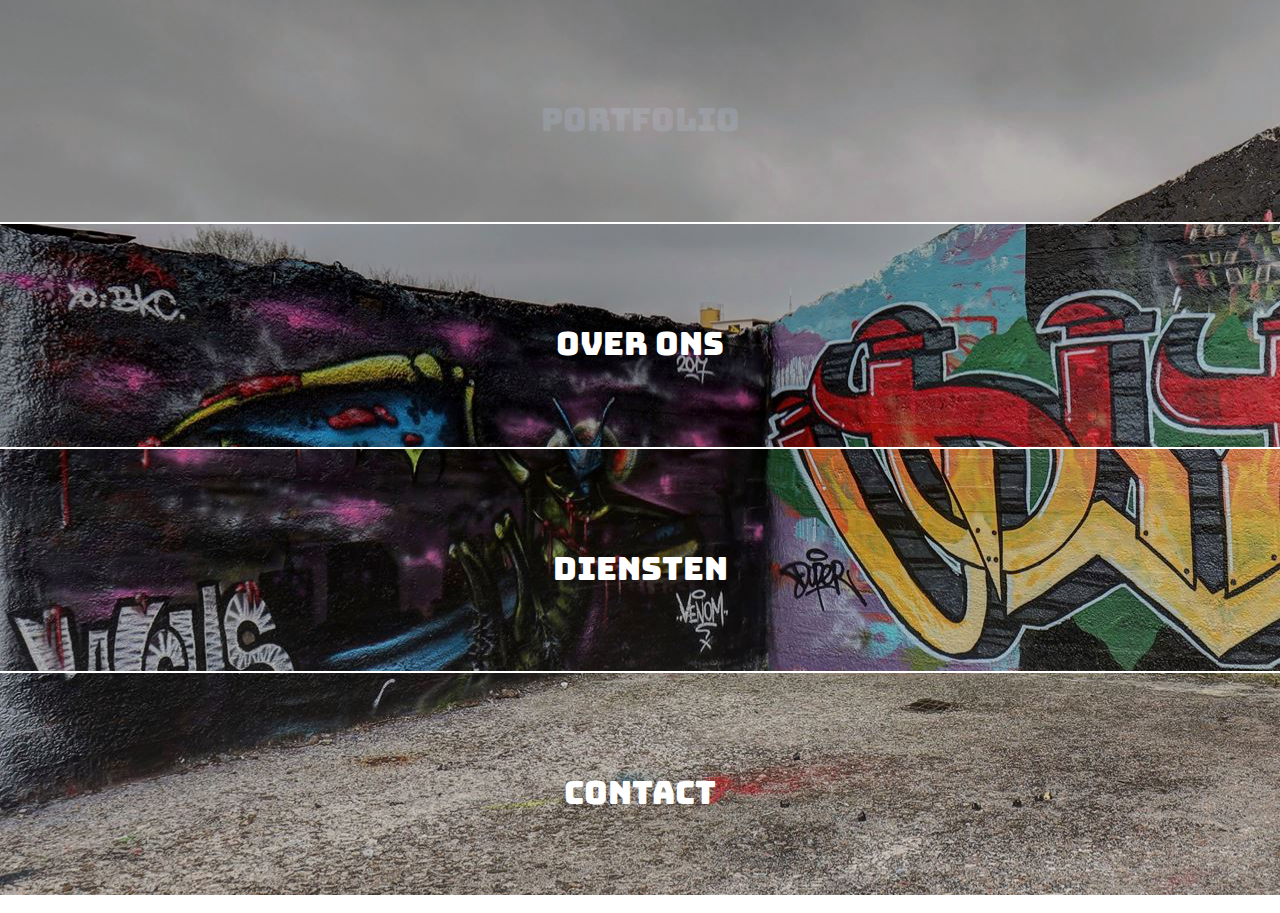
<file: index.html>
<!DOCTYPE html>
<html lang="en">
<head>
    <meta charset="UTF-8">
    <title>Home</title>
    <link rel="stylesheet" href="css/normalize.css">
    <link rel="stylesheet" href="css/realIndex.css">
    <link href="https://fonts.googleapis.com/css?family=Bungee" rel="stylesheet">
    <meta name="viewport" content="width=device-width, initial-scale=1.0">

</head>
<body>


    <div class="grid4">
        <div class="grid-column" id="one"><a href="portfolio.html" id="portfolio">Portfolio</a></div>
        <div class="grid-column" id="two"><a href="overOns.html" id="overOns">Over ons</a></div>
        <div class="grid-column" id="three"><a href="diensten.html" id="diensten">Diensten</a></div>
        <div class="grid-column" id="four"><a href="contact.html" id="contact">Contact</a></div>
    </div>
</body>
</html>
</file>
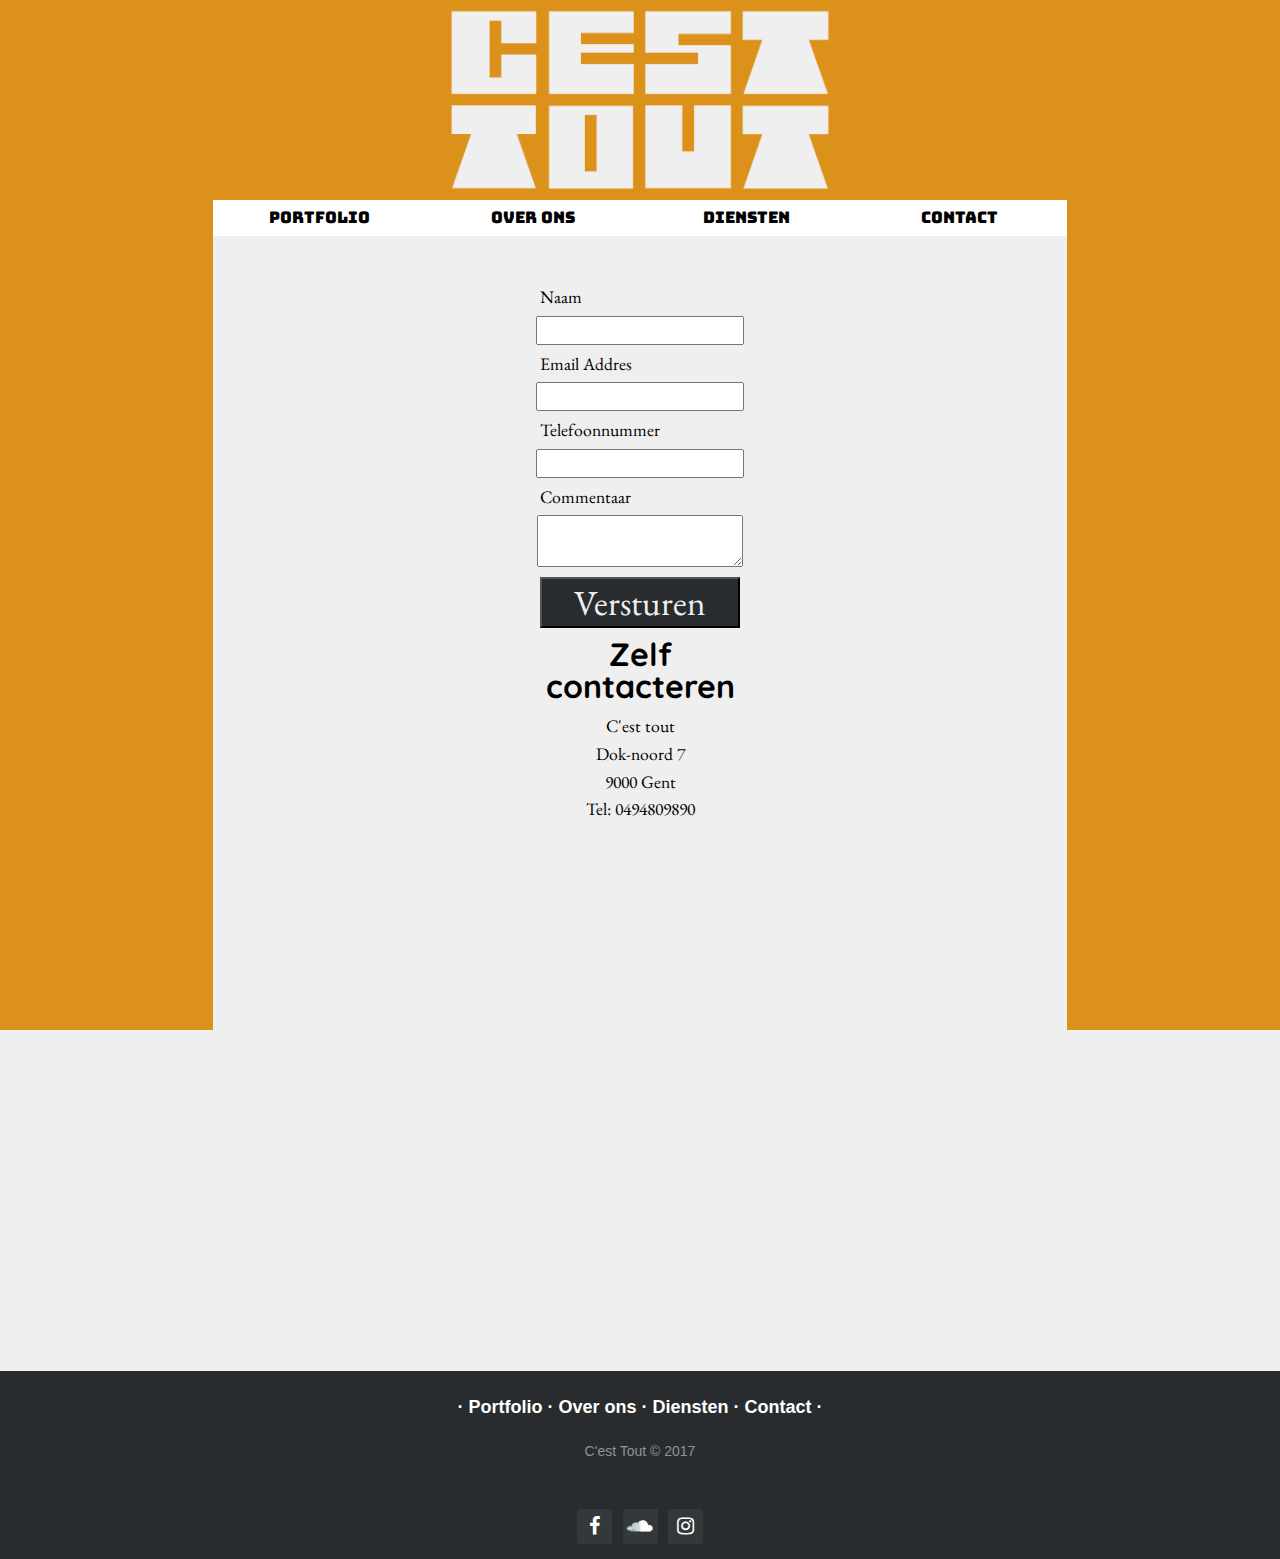
<file: contact.html>
<!DOCTYPE html>
<html lang="en">

<head>
    <meta charset="UTF-8">
    <title>Contact</title>
    <link rel="stylesheet" href="css/screenIndex.css">
    <link rel="stylesheet" href="css/normalize.css">
    <meta name="viewport" content="width=device-width, initial-scale=1.0">
    <link href="https://fonts.googleapis.com/css?family=Bungee|Rubik+Mono+One" rel="stylesheet">
    <link href="https://fonts.googleapis.com/css?family=EB+Garamond" rel="stylesheet">
    <link href="https://fonts.googleapis.com/css?family=Quicksand" rel="stylesheet">
    <link rel="stylesheet" href="https://cdnjs.cloudflare.com/ajax/libs/font-awesome/4.7.0/css/font-awesome.min.css">

</head>

<body>
    <nav>
        <div class="logo"><img src="img/logo/logoSe2.png" alt=""></div>
        <div class="hamburger" id="menu"><img src="img/hamburger/hamburger.png" alt="" id="hamburgerIcon"></div>
        <div class="grid_row">

            <div class="grid_column-7">
                <div id="strokeLeft"></div>

                <div class="clearfix"></div>
            </div>



            <div class="grid_column-7">
                <a href="portfolio.html" class="linkPortfolio">Portfolio</a>
            </div>

            <div class="grid_column-7">
                <a href="overOns.html" class="linkOverOns">Over ons</a>
            </div>

            <div class="grid_column-7">
                <a href="diensten.html" class="linkDiensten">Diensten</a>
            </div>

            <div class="grid_column-7">
                <a href="contact.html" class="linkContact">Contact</a>
            </div>

            <div class="grid_column-7">
                <div id="strokeRight"></div>
                <div class="clearfix"></div>
            </div>

        </div>
    </nav>

    <main>
        <form name="htmlform" method="post" action="html_form_send.php">
            <div class="name">
                <label for="name">Naam</label>
                <input type="text" name="name">
            </div>
            <div class="email">
                <label for="email">Email Addres</label>
                <input type="text" name="email">
            </div>
            <div class="tel">
                <label for="telephone">Telefoonnummer</label>
                <input type="text" name="telephone">
            </div>
            <div class="comment">
                <label for="comments">Commentaar</label>
                <textarea name="comments"></textarea>
            </div>
            <div class="submit">
                <input type="submit" value="Versturen">
            </div>
        </form>
    <div class="zelf"> 
    <h2>Zelf contacteren</h2>
        <p>C'est tout</p>
        <p> Dok-noord 7</p> 
        <p> 9000 Gent </p>
         <p>Tel: 0494809890
        </p>
       </div>   
        <iframe class="map" src="https://www.google.com/maps/embed?pb=!1m18!1m12!1m3!1d1253.6085635963352!2d3.732381128185867!3d51.067541806542714!2m3!1f0!2f0!3f0!3m2!1i1024!2i768!4f13.1!3m3!1m2!1s0x0%3A0x32d2d7db07db10bf!2sDok+Noord+-+Gebouw+7!5e0!3m2!1snl!2sbe!4v1495960991047" width="800" height="400" frameborder="0" style="border:0" allowfullscreen></iframe>
    </main>
    <footer class="footer-distributed">

			<div class="footer-left">

				<p class="footer-links">
					·
					<a href="portfolio.html">Portfolio</a>
					·
					<a href="overOns.html">Over ons</a>
					·
					<a href="diensten.html">Diensten</a>
					·
					<a href="contact.html">Contact</a>
					·
				</p>

				<p class="footer-company-name">C'est Tout &copy; 2017</p>
    </div>


               
                <div class="footer-icons">

				<a href="https://www.facebook.com/bluvnkladn/"><i class="fa fa-facebook"></i></a>
				<a href="https://soundcloud.com/duperse2"><i class="fa fa-soundcloud"></i></a>
				<a href="https://www.instagram.com/thibautdh/"><i class="fa fa-instagram"></i></a>
				


				</div>

			


		</footer>
    <script src="js/script.js" type="text/javascript"></script>
</body>

</html>
</file>
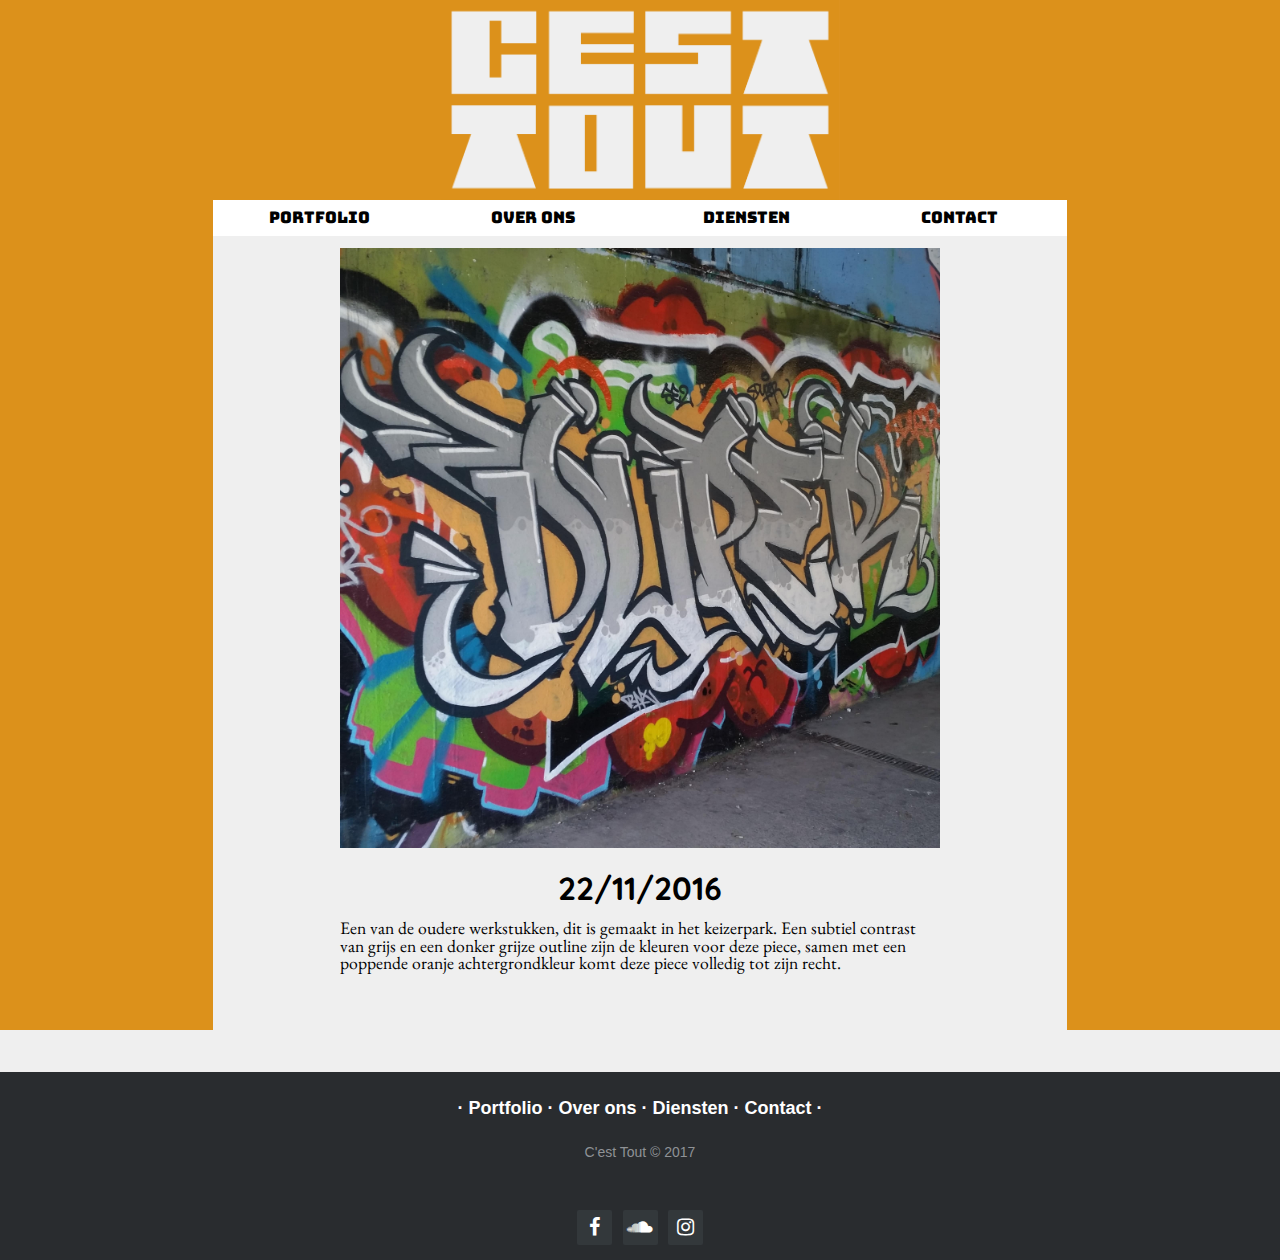
<file: detail1.html>
<!DOCTYPE html>
<html lang="en">
<head>
    <meta charset="UTF-8">
    <title>Detail</title>
    <link rel="stylesheet" href="css/screenIndex.css">
    <link rel="stylesheet" href="css/normalize.css">
    <meta name="viewport" content="width=device-width, initial-scale=1.0">
    <link href="https://fonts.googleapis.com/css?family=Bungee|Rubik+Mono+One" rel="stylesheet">
    <link href="https://fonts.googleapis.com/css?family=EB+Garamond" rel="stylesheet">
    <link href="https://fonts.googleapis.com/css?family=Quicksand" rel="stylesheet">
    <link rel="stylesheet" href="https://cdnjs.cloudflare.com/ajax/libs/font-awesome/4.7.0/css/font-awesome.min.css">
    
</head>
    
<body>
    <nav>
       <div class="logo"><img src="img/logo/logoSe2.png" alt=""></div>
       <div class="hamburger" id="menu"><img src="img/hamburger/hamburger.png" alt="" id="hamburgerIcon"></div>
       <div class="grid_row" >
       
        <div class="grid_column-7">
            <div id="strokeLeft"></div>

            <div class="clearfix"></div>
        </div>
    

    
        <div class="grid_column-7">
            <a href="portfolio.html" class="linkPortfolio">Portfolio</a>
        </div>
        
        <div class="grid_column-7">
            <a href="overOns.html" class="linkOverOns">Over ons</a>
        </div>
        
        <div class="grid_column-7">
            <a href="diensten.html" class="linkDiensten">Diensten</a>
        </div>
        
        <div class="grid_column-7">
            <a href="contact.html" class="linkContact">Contact</a>
        </div>
        
        <div class="grid_column-7">
            <div id="strokeRight"></div>
            <div class="clearfix"></div>
        </div>
    
    </div>
    </nav>
    
    <main>
        <div class="teks">
        <img class="fowto" src="img/Portfolio/d1.jpg"><img>
        <h1> 22/11/2016
        </h1>
        <p>Een van de oudere werkstukken, dit is gemaakt in het keizerpark. Een subtiel contrast van grijs en een donker grijze outline zijn de kleuren voor deze piece, samen met een poppende oranje achtergrondkleur komt deze piece volledig tot zijn recht.</p>
       </div>
       

    </main>
  <footer class="footer-distributed">

			<div class="footer-left">

				<p class="footer-links">
					·
					<a href="portfolio.html">Portfolio</a>
					·
					<a href="overOns.html">Over ons</a>
					·
					<a href="diensten.html">Diensten</a>
					·
					<a href="contact.html">Contact</a>
					·
				</p>

				<p class="footer-company-name">C'est Tout &copy; 2017</p>
    </div>


               
                <div class="footer-icons">

				<a href="https://www.facebook.com/bluvnkladn/"><i class="fa fa-facebook"></i></a>
				<a href="https://soundcloud.com/duperse2"><i class="fa fa-soundcloud"></i></a>
				<a href="https://www.instagram.com/thibautdh/"><i class="fa fa-instagram"></i></a>
				


				</div>

			


		</footer>
    
<script src="js/script.js"></script>
</body>
</html>
</file>
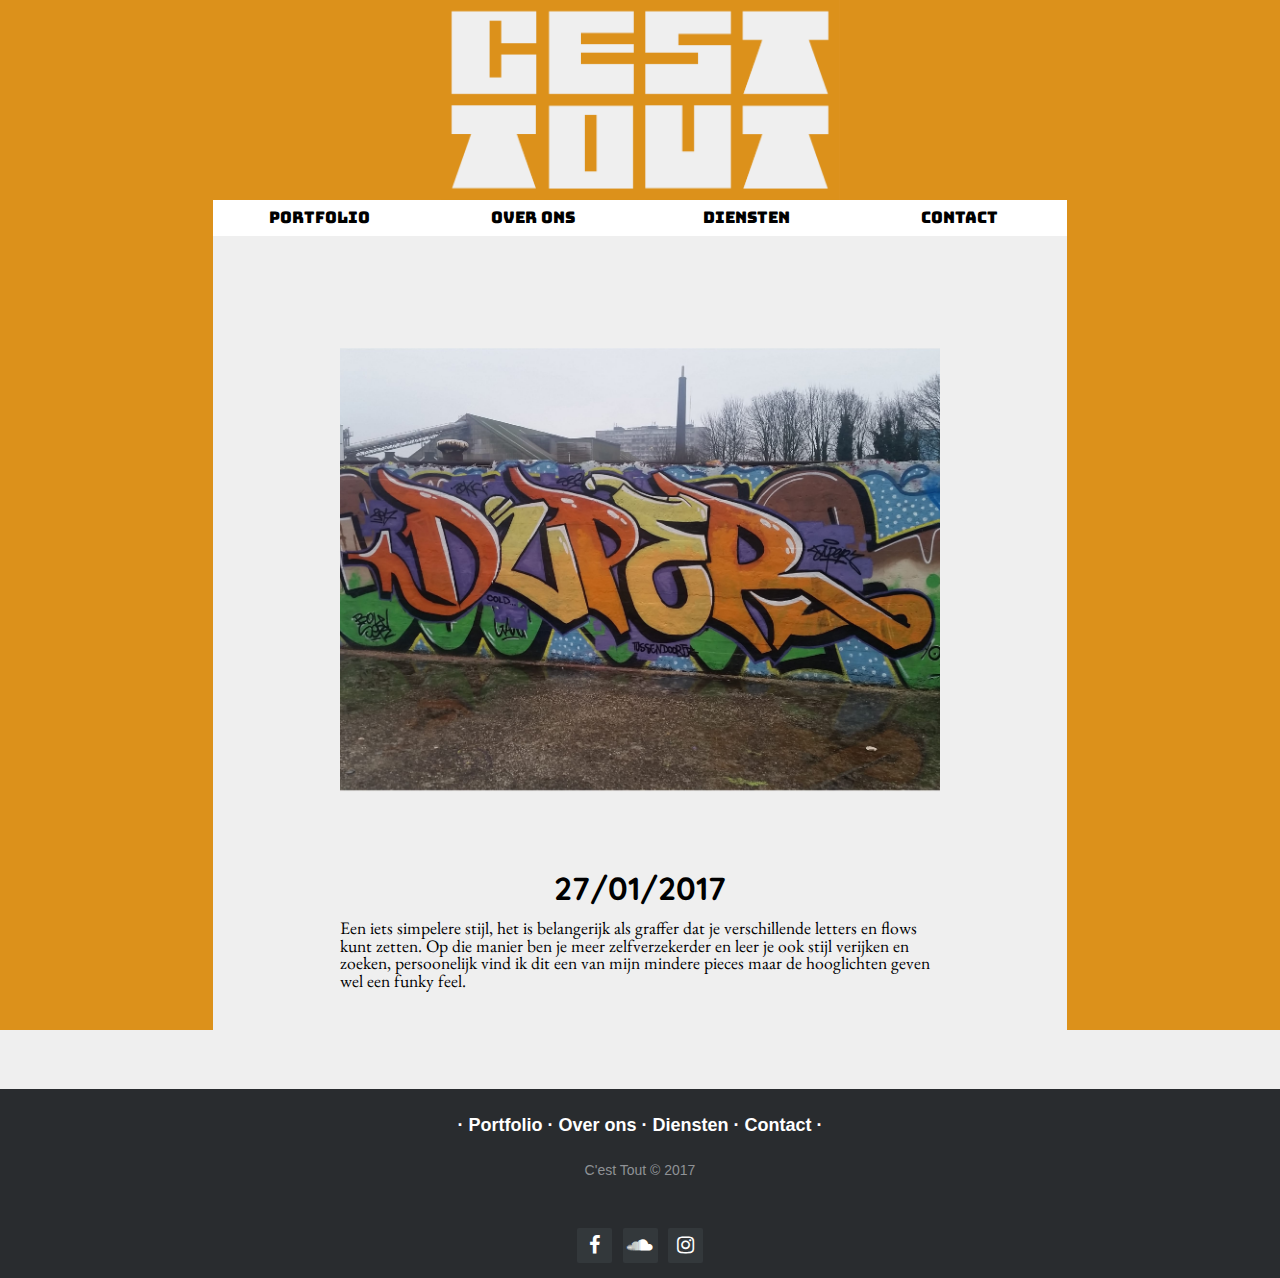
<file: detail2.html>
<!DOCTYPE html>
<html lang="en">
<head>
    <meta charset="UTF-8">
    <title>Detail</title>
    <link rel="stylesheet" href="css/screenIndex.css">
    <link rel="stylesheet" href="css/normalize.css">
    <meta name="viewport" content="width=device-width, initial-scale=1.0">
    <link href="https://fonts.googleapis.com/css?family=Bungee|Rubik+Mono+One" rel="stylesheet">
    <link href="https://fonts.googleapis.com/css?family=EB+Garamond" rel="stylesheet">
    <link href="https://fonts.googleapis.com/css?family=Quicksand" rel="stylesheet">
    <link rel="stylesheet" href="https://cdnjs.cloudflare.com/ajax/libs/font-awesome/4.7.0/css/font-awesome.min.css">
    
</head>
    
<body>
    <nav>
       <div class="logo"><img src="img/logo/logoSe2.png" alt=""></div>
       <div class="hamburger" id="menu"><img src="img/hamburger/hamburger.png" alt="" id="hamburgerIcon"></div>
       <div class="grid_row" >
       
        <div class="grid_column-7">
            <div id="strokeLeft"></div>

            <div class="clearfix"></div>
        </div>
    

    
        <div class="grid_column-7">
            <a href="portfolio.html" class="linkPortfolio">Portfolio</a>
        </div>
        
        <div class="grid_column-7">
            <a href="overOns.html" class="linkOverOns">Over ons</a>
        </div>
        
        <div class="grid_column-7">
            <a href="diensten.html" class="linkDiensten">Diensten</a>
        </div>
        
        <div class="grid_column-7">
            <a href="contact.html" class="linkContact">Contact</a>
        </div>
        
        <div class="grid_column-7">
            <div id="strokeRight"></div>
            <div class="clearfix"></div>
        </div>
    
    </div>
    </nav>
    
    <main>
       <div class="teks">
        <img class="fowto" src="img/Portfolio/d2.jpg"><img>
        <h1> 27/01/2017
        </h1>
           <p>Een iets simpelere stijl, het is belangerijk als graffer dat je verschillende letters en flows kunt zetten. Op die manier ben je meer zelfverzekerder en leer je ook stijl verijken en zoeken, persoonelijk vind ik dit een van mijn mindere pieces maar de hooglichten geven wel een funky feel.</p>

       </div>
       

    </main>
  <footer class="footer-distributed">

			<div class="footer-left">

				<p class="footer-links">
					·
					<a href="portfolio.html">Portfolio</a>
					·
					<a href="overOns.html">Over ons</a>
					·
					<a href="diensten.html">Diensten</a>
					·
					<a href="contact.html">Contact</a>
					·
				</p>

				<p class="footer-company-name">C'est Tout &copy; 2017</p>
    </div>


               
                <div class="footer-icons">

				<a href="https://www.facebook.com/bluvnkladn/"><i class="fa fa-facebook"></i></a>
				<a href="https://soundcloud.com/duperse2"><i class="fa fa-soundcloud"></i></a>
				<a href="https://www.instagram.com/thibautdh/"><i class="fa fa-instagram"></i></a>
				


				</div>

			


		</footer>
    
<script src="js/script.js"></script>
</body>
</html>
</file>
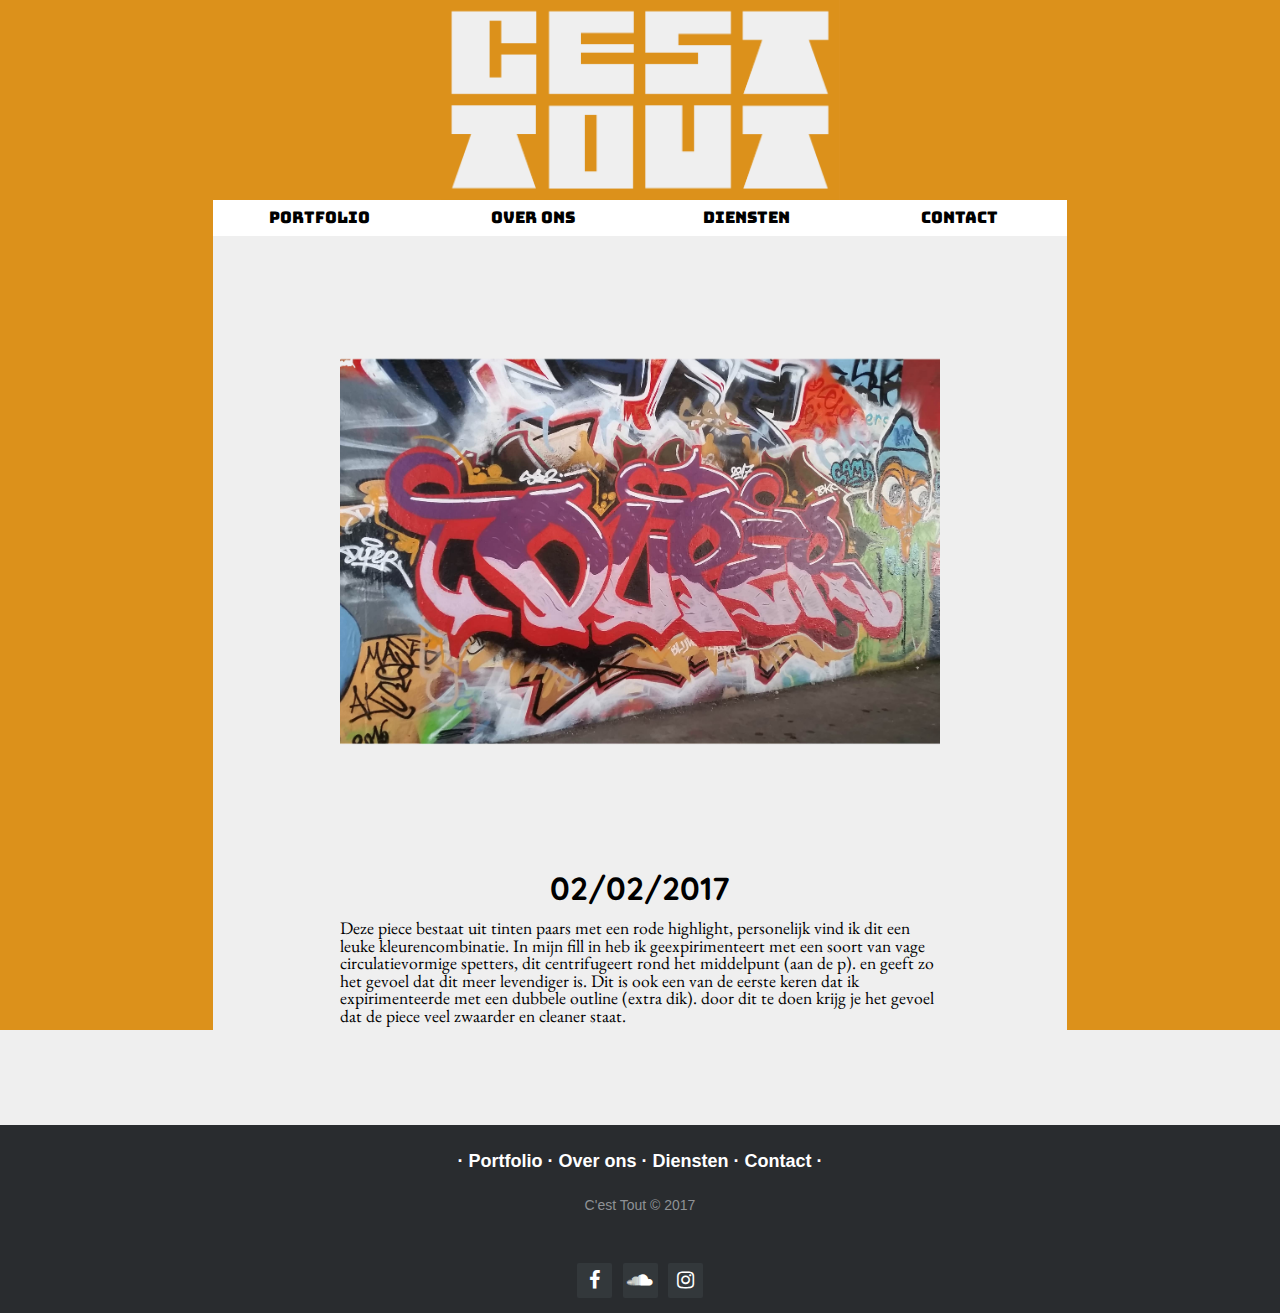
<file: detail3.html>
<!DOCTYPE html>
<html lang="en">
<head>
    <meta charset="UTF-8">
    <title>Detail</title>
    <link rel="stylesheet" href="css/screenIndex.css">
    <link rel="stylesheet" href="css/normalize.css">
    <meta name="viewport" content="width=device-width, initial-scale=1.0">
    <link href="https://fonts.googleapis.com/css?family=Bungee|Rubik+Mono+One" rel="stylesheet">
    <link href="https://fonts.googleapis.com/css?family=EB+Garamond" rel="stylesheet">
    <link href="https://fonts.googleapis.com/css?family=Quicksand" rel="stylesheet">
    <link rel="stylesheet" href="https://cdnjs.cloudflare.com/ajax/libs/font-awesome/4.7.0/css/font-awesome.min.css">
    
</head>
    
<body>
    <nav>
       <div class="logo"><img src="img/logo/logoSe2.png" alt=""></div>
       <div class="hamburger" id="menu"><img src="img/hamburger/hamburger.png" alt="" id="hamburgerIcon"></div>
       <div class="grid_row" >
       
        <div class="grid_column-7">
            <div id="strokeLeft"></div>

            <div class="clearfix"></div>
        </div>
    

    
        <div class="grid_column-7">
            <a href="portfolio.html" class="linkPortfolio">Portfolio</a>
        </div>
        
        <div class="grid_column-7">
            <a href="overOns.html" class="linkOverOns">Over ons</a>
        </div>
        
        <div class="grid_column-7">
            <a href="diensten.html" class="linkDiensten">Diensten</a>
        </div>
        
        <div class="grid_column-7">
            <a href="contact.html" class="linkContact">Contact</a>
        </div>
        
        <div class="grid_column-7">
            <div id="strokeRight"></div>
            <div class="clearfix"></div>
        </div>
    
    </div>
    </nav>
    
    <main>
      <div class="teks">
        <img class="fowto" src="img/Portfolio/d3.jpg"><img>
        <h1> 02/02/2017
        </h1>
                  <p>Deze piece bestaat uit tinten paars met een rode highlight, personelijk vind ik dit een leuke kleurencombinatie. In mijn fill in heb ik geexpirimenteert met een soort van vage circulatievormige spetters, dit centrifugeert rond het middelpunt (aan de p). en geeft zo het gevoel dat dit meer levendiger is. Dit is ook een van de eerste keren dat ik expirimenteerde met een dubbele outline (extra dik). door dit te doen krijg je het gevoel dat de piece veel zwaarder en cleaner staat.</p>
       </div>
       
       

    </main>
  <footer class="footer-distributed">

			<div class="footer-left">

				<p class="footer-links">
					·
					<a href="portfolio.html">Portfolio</a>
					·
					<a href="overOns.html">Over ons</a>
					·
					<a href="diensten.html">Diensten</a>
					·
					<a href="contact.html">Contact</a>
					·
				</p>

				<p class="footer-company-name">C'est Tout &copy; 2017</p>
    </div>


               
                <div class="footer-icons">

				<a href="https://www.facebook.com/bluvnkladn/"><i class="fa fa-facebook"></i></a>
				<a href="https://soundcloud.com/duperse2"><i class="fa fa-soundcloud"></i></a>
				<a href="https://www.instagram.com/thibautdh/"><i class="fa fa-instagram"></i></a>
				


				</div>

			


		</footer>
    
<script src="js/script.js"></script>
</body>
</html>
</file>
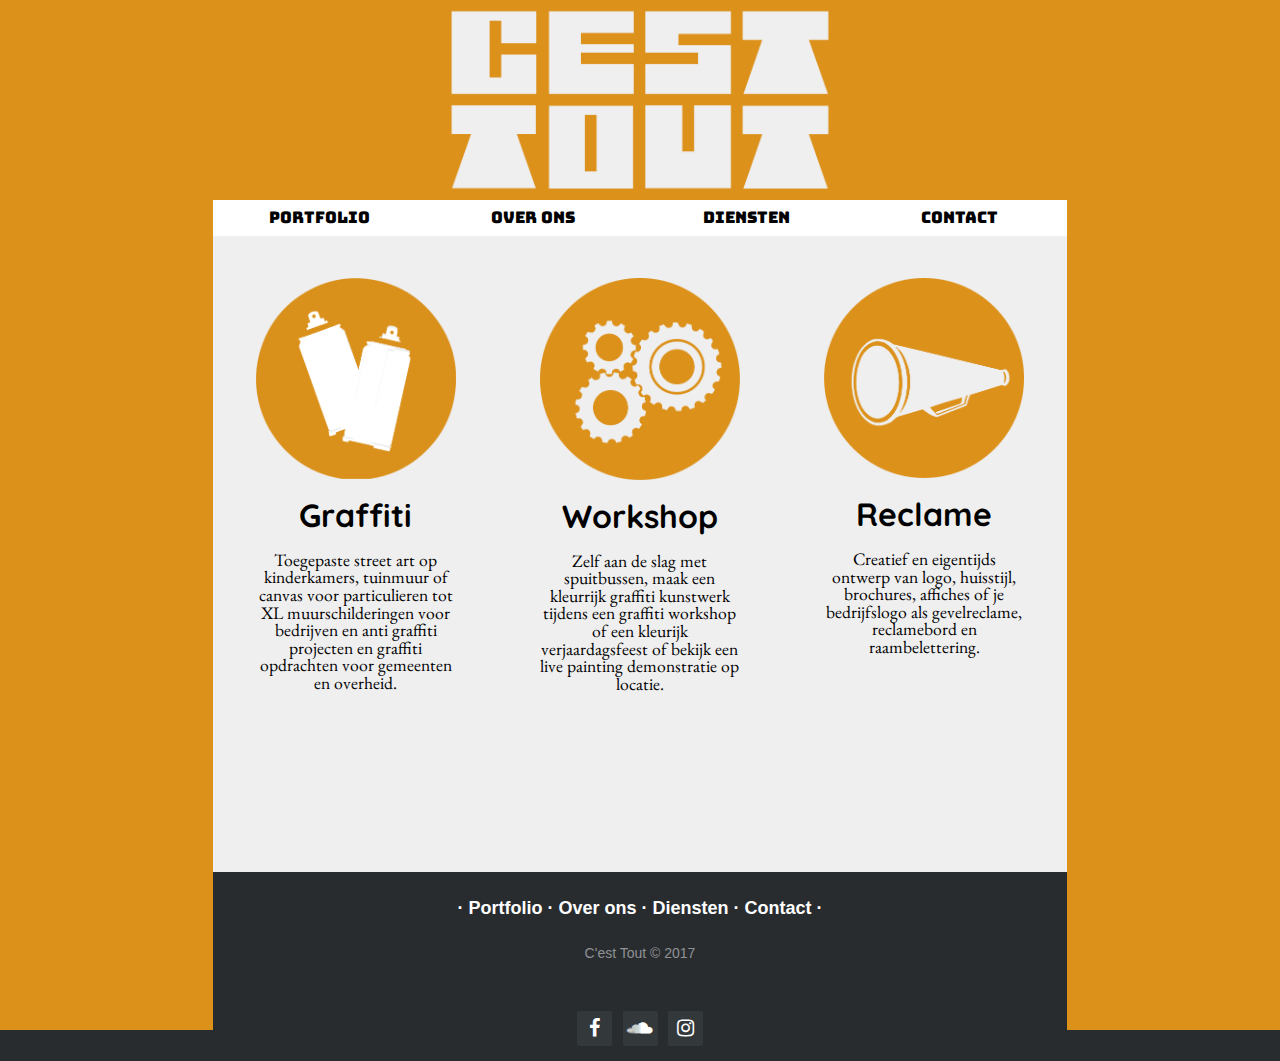
<file: diensten.html>
<!DOCTYPE html>
<html lang="en">
<head>
    <meta charset="UTF-8">
    <title>Diensten</title>
    <link rel="stylesheet" href="css/screenIndex.css">
    <link rel="stylesheet" href="css/normalize.css">
    <meta name="viewport" content="width=device-width, initial-scale=1.0">
    <link href="https://fonts.googleapis.com/css?family=Bungee|Rubik+Mono+One" rel="stylesheet">
    <link href="https://fonts.googleapis.com/css?family=EB+Garamond" rel="stylesheet">
    <link href="https://fonts.googleapis.com/css?family=Quicksand" rel="stylesheet">
    <link rel="stylesheet" href="https://cdnjs.cloudflare.com/ajax/libs/font-awesome/4.7.0/css/font-awesome.min.css">
    
</head>
    
<body>
    <nav>
       <div class="logo"><img src="img/logo/logoSe2.png" alt=""></div>
       <div class="hamburger" id="menu"><img src="img/hamburger/hamburger.png" alt="" id="hamburgerIcon"></div>
       <div class="grid_row" >
       
        <div class="grid_column-7">
            <div id="strokeLeft"></div>

            <div class="clearfix"></div>
        </div>
    

    
        <div class="grid_column-7">
            <a href="portfolio.html" class="linkPortfolio">Portfolio</a>
        </div>
        
        <div class="grid_column-7">
            <a href="overOns.html" class="linkOverOns">Over ons</a>
        </div>
        
        <div class="grid_column-7">
            <a href="diensten.html" class="linkDiensten">Diensten</a>
        </div>
        
        <div class="grid_column-7">
            <a href="contact.html" class="linkContact">Contact</a>
        </div>
        
        <div class="grid_column-7">
            <div id="strokeRight"></div>
            <div class="clearfix"></div>
        </div>
    
    </div>
    </nav>
    
    <main>
       
       <div class="gridDiensten">
           <div class="grid-column-3 team">
                <img src="img/dienst/Graff.png" alt="" class="circle">
                <h1>Graffiti</h1>
                <p>Toegepaste street art op kinderkamers, tuinmuur of canvas voor particulieren tot XL muurschilderingen voor bedrijven en anti graffiti projecten en graffiti opdrachten voor gemeenten en overheid.</p>
           </div>
           
           <div class="grid-column-3 team">
                <img src="img/dienst/Workshop.png" alt="" class="circle">
                <h1> Workshop </h1>
                <p>Zelf aan de slag met spuitbussen, maak een kleurrijk graffiti kunstwerk tijdens een graffiti workshop of een kleurijk verjaardagsfeest of bekijk een live painting demonstratie op locatie.</p>
           </div>
           
            <div class="grid-column-3 team">
                <img src="img/dienst/Reclame.png" alt="" class="circle">
                <h1>Reclame</h1>
                <p>Creatief en eigentijds ontwerp van logo, huisstijl, brochures, affiches of je bedrijfslogo als gevelreclame, reclamebord en raambelettering.</p>
           </div>
       </div>

    </main>
  <footer class="footer-distributed">

			<div class="footer-left">

				<p class="footer-links">
					·
					<a href="portfolio.html">Portfolio</a>
					·
					<a href="overOns.html">Over ons</a>
					·
					<a href="diensten.html">Diensten</a>
					·
					<a href="contact.html">Contact</a>
					·
				</p>

				<p class="footer-company-name">C'est Tout &copy; 2017</p>
    </div>


               
                <div class="footer-icons">

				<a href="https://www.facebook.com/bluvnkladn/"><i class="fa fa-facebook"></i></a>
				<a href="https://soundcloud.com/duperse2"><i class="fa fa-soundcloud"></i></a>
				<a href="https://www.instagram.com/thibautdh/"><i class="fa fa-instagram"></i></a>
				


				</div>

			


		</footer>
    
<script src="js/script.js"></script>
</body>
</html>
</file>
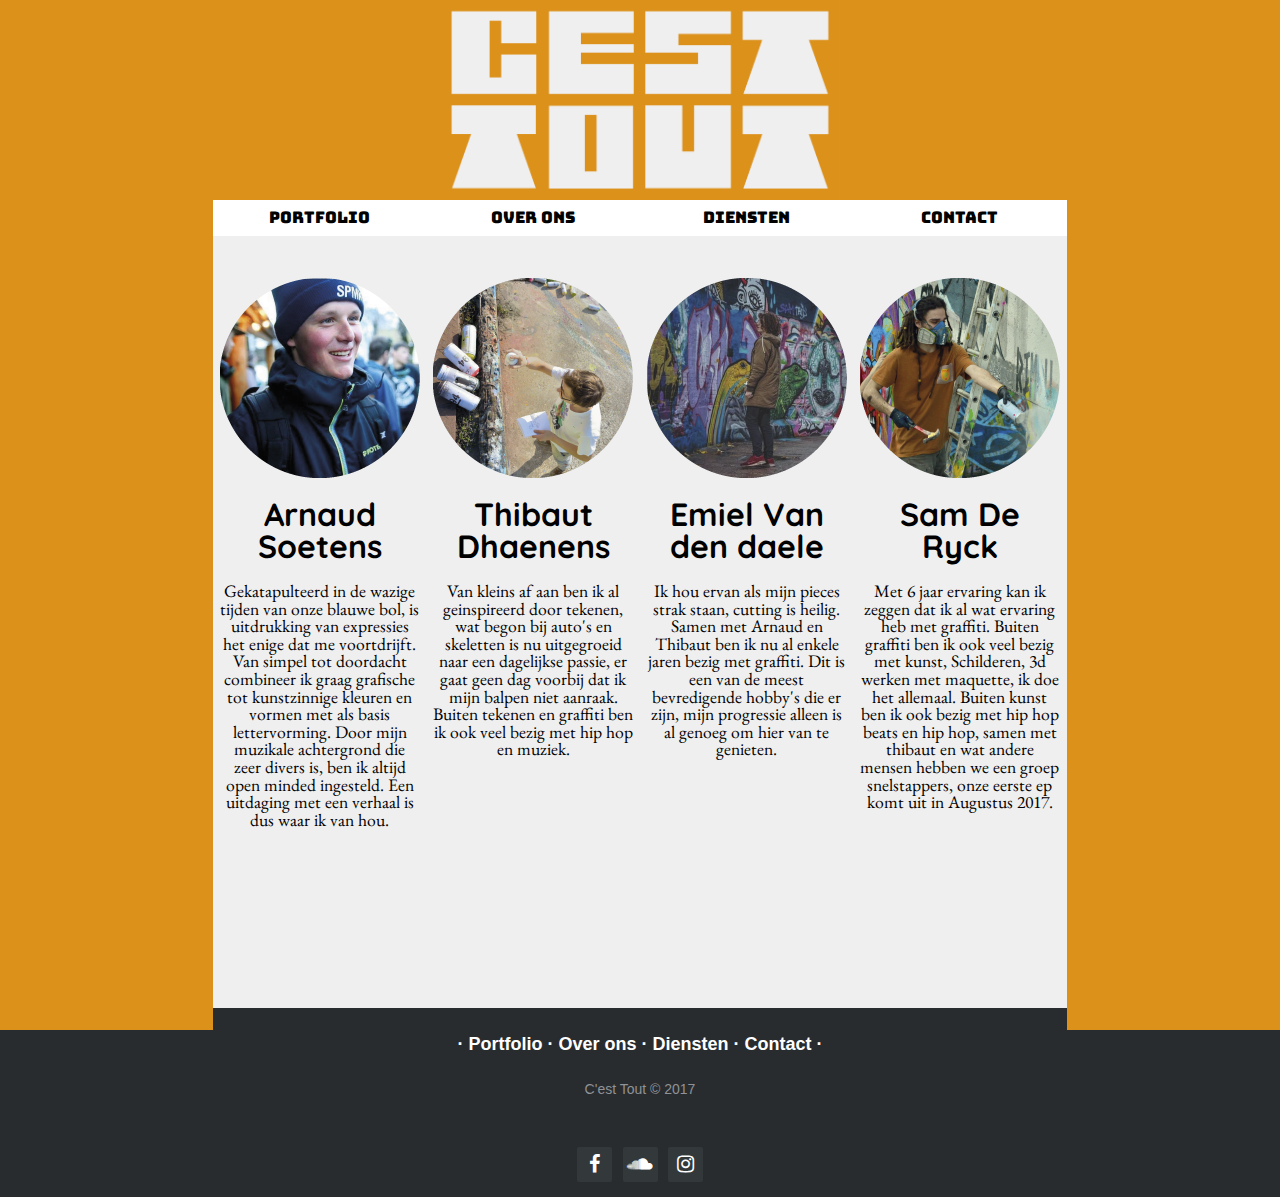
<file: overOns.html>
<!DOCTYPE html>
<html lang="en">
<head>
    <meta charset="UTF-8">
    <title>Over ons</title>
    <link rel="stylesheet" href="css/screenIndex.css">
    <link rel="stylesheet" href="css/normalize.css">
    <meta name="viewport" content="width=device-width, initial-scale=1.0">
    <link href="https://fonts.googleapis.com/css?family=Bungee|Rubik+Mono+One" rel="stylesheet">
    <link href="https://fonts.googleapis.com/css?family=EB+Garamond" rel="stylesheet">
    <link href="https://fonts.googleapis.com/css?family=Quicksand" rel="stylesheet">
     <link rel="stylesheet" href="https://cdnjs.cloudflare.com/ajax/libs/font-awesome/4.7.0/css/font-awesome.min.css">
    
</head>
    
<body>
    <nav>
       <div class="logo"><img src="img/logo/logoSe2.png" alt=""></div>
       <div class="hamburger" id="menu"><img src="img/hamburger/hamburger.png" alt="" id="hamburgerIcon"></div>
       <div class="grid_row" >
       
        <div class="grid_column-7">
            <div id="strokeLeft"></div>

            <div class="clearfix"></div>
        </div>
    

    
        <div class="grid_column-7">
            <a href="portfolio.html" class="linkPortfolio">Portfolio</a>
        </div>
        
        <div class="grid_column-7">
            <a href="overOns.html" class="linkOverOns">Over ons</a>
        </div>
        
        <div class="grid_column-7">
            <a href="diensten.html" class="linkDiensten">Diensten</a>
        </div>
        
        <div class="grid_column-7">
            <a href="contact.html" class="linkContact">Contact</a>
        </div>
        
        <div class="grid_column-7">
            <div id="strokeRight"></div>
            <div class="clearfix"></div>
        </div>
    
    </div>
    </nav>
    
    <main>
      <div class="gridDiensten">
           <div class="grid-column-3 team">
                 <a href="portfolio.html"><img src="img/Team/nudzie.png" alt="" class="circle"></a>
                <h1>Arnaud Soetens</h1>
                <p>Gekatapulteerd in de wazige tijden van onze blauwe bol, is uitdrukking van expressies het enige dat me voortdrijft. Van simpel tot doordacht combineer ik graag grafische tot kunstzinnige kleuren en vormen met als basis lettervorming.
                Door mijn muzikale achtergrond die zeer divers is, ben ik altijd open minded ingesteld. Een uitdaging met een verhaal is dus waar ik van hou.</p>
           </div>
           
           <div class="grid-column-3 team">
                 <a href="portfolio.html"><img href="portfolio.html" src="img/Team/thibzie.png" alt="" class="circle"></a>
                <h1> Thibaut Dhaenens</h1>
                <p>Van kleins af aan ben ik al geinspireerd door tekenen, wat begon bij auto's en skeletten is nu uitgegroeid naar een dagelijkse passie, er gaat geen dag voorbij dat ik mijn balpen niet aanraak. Buiten tekenen en graffiti ben ik ook veel bezig met hip hop en muziek.</p>
           </div>
           
            <div class="grid-column-3 team">
                <a href="portfolio.html"><img src="img/Team/milio.png" alt="" class="circle"></a>
                <h1>Emiel Van den daele</h1>
                <p>Ik hou ervan als mijn pieces strak staan, cutting  is heilig. Samen met Arnaud en Thibaut ben ik nu al enkele jaren bezig met graffiti. Dit is een van de meest bevredigende hobby's die er zijn, mijn progressie alleen is al genoeg om hier van te genieten.</p>
           </div>
           <div class="grid-column-3 team">
               <a href="portfolio.html"><img src="img/Team/samor.png" alt="" class="circle"></a>
                <h1>Sam De Ryck</h1>
                 <p>Met 6 jaar ervaring kan ik zeggen dat ik al wat ervaring heb met graffiti. Buiten graffiti ben ik ook veel bezig met kunst, Schilderen, 3d werken met maquette, ik doe het allemaal. Buiten kunst ben ik ook bezig met hip hop beats en hip hop, samen met thibaut en wat andere mensen hebben we een groep snelstappers, onze eerste ep komt uit in Augustus 2017. </p>
           </div>
       </div>
       
    </main>
<footer class="footer-distributed">

			<div class="footer-left">

				<p class="footer-links">
					·
					<a href="portfolio.html">Portfolio</a>
					·
					<a href="overOns.html">Over ons</a>
					·
					<a href="diensten.html">Diensten</a>
					·
					<a href="contact.html">Contact</a>
					·
				</p>

				<p class="footer-company-name">C'est Tout &copy; 2017</p>
    </div>


               
                <div class="footer-icons">

				<a href="https://www.facebook.com/bluvnkladn/"><i class="fa fa-facebook"></i></a>
				<a href="https://soundcloud.com/duperse2"><i class="fa fa-soundcloud"></i></a>
				<a href="https://www.instagram.com/thibautdh/"><i class="fa fa-instagram"></i></a>
				


				</div>

			


		</footer>
</body>
</html>
</file>
<file: css/realIndex.css>
html, body{
    height: 100%;
}

.grid4{
    height: 100%;
}

#one{
    background-image: url(../img/index/1.png);
}

#two{
    background-image: url(../img/index/2.png);
}

#three{
    background-image: url(../img/index/3.png);
}

#four{
    background-image: url(../img/index/4.png);
}

.grid-column{
    margin-bottom: 2px;
    height: 24.7%;
    background-repeat: no-repeat;
    width: 100%;
}

.grid-column a{
    color: white;
    font-size: 2em;
    text-decoration: none;
    font-family: 'Bungee', cursive;
    display: block;
    width: 100%;
    height: 100%;
    text-align: center;
   line-height: 750%;
    transition: 0.3s;
}

.grid-column a:hover{
    background-color: rgba(220, 145, 27, 0.4);
    opacity: 10%;
}
</file>
<file: css/screenIndex.css>
body {
    background-color: #efefef
}

#hamburgerIcon {
    height: 70%;
    display: block;
    padding-top: 7.5px;
    margin-left: 10%;
}

.grid_row {
    display: none;
    transition: 1s;
}

.hamburger {
    height: 50px;
    width: 100%;
    background-color: #292c2f;
}

.logo {
    background-color: #DC911B;
}

.logo img {
    height: auto;
    display: block;
    width: 66.7%;
    max-width: 400px;
    margin: 0 auto;
}

.grid_column-7 {
    text-align: center;
}

.linkHome,
.linkPortfolio,
.linkOverOns,
.linkDiensten,
.linkContact {
    width: 100%;
    display: block;
    background-color: #292c2f;
    color: white;
    font-family: 'Bungee', cursive;
    padding: 10px 0;
    text-decoration: none;
    margin-bottom: 2px
}

main ul li img {
    border-color: white;
}

.team img {
    display: block;
    margin: 40px auto 10px auto;
    width: 200px;
}

.team p {
    font-family: 'EB Garamond', serif;
    text-align: center;
    width: 200px;
    margin: 0 auto;
    font-size: 1.1em;
}

.team h1 {
    font-family: 'Quicksand', sans-serif;
    padding: 10px 0px;
    font-weight: bold;
    font-size: 2em;
    width: 250px;
    text-align: center;
    margin: 0 auto;
}

#team1 h1 {
    width: 400px;
}

footer {
    max-width: 100%;
}

footer p {
    margin-top: 30px;
    font-family: Arial, "Helvetica Neue", Helvetica, sans-serif;
    padding-top: 10px;
    padding-bottom: 10px;
    text-align: center;
    font-weight: bold;
}

.clearfix {
    clear: both;
}

form div {
    display: block;
    width: 90%;
    margin: 0 auto;
    text-align: center;
}

form div label {
    display: block;
    margin: 0 auto;
    font-family: 'EB Garamond', serif;
    font-size: 1.1em;
    margin-top: 10px;
    margin-bottom: 10px;
    width: 200px;
    text-align: left;
    
}

form div input,
form div textarea {
    display: block;
    margin: 0 auto;
    width: 200px;
    font-family: 'EB Garamond', serif;
    font-size: 1.1em
}

.submit {
    margin-top: 10px;
    font-family: 'Bungee', cursive;
    font-size: 2em;
    
}

.submit input{
    background-color: #292c2f;
    ;
    color: #efefef;
}

.submit :hover{
    cursor: pointer;
    background-color: #DC911B;
    transition: 0.3s;
}
.zelf h2 {font-family: 'Quicksand', sans-serif;
    padding: 10px 0px;
    font-weight: bold;
    font-size: 2em;
    width: 250px;
    text-align: center;
    margin: 0 auto;
}
   
.zelf p {
    display: block;
    margin: 0 auto;
    font-family: 'EB Garamond', serif;
    font-size: 1.1em;
    margin-top: 5px;
    margin-bottom: 10px;
    width: 200px;
    text-align: center;
}
.fowto{
    
    width:200px;
    
}
.teks{
    width:200px;
    margin-top: 10px;
    margin-left: auto;
    margin-right: auto;
    
}

.teks  p{
     display: block;
    margin: 0 auto;
    font-family: 'EB Garamond', serif;
    font-size: 1.1em;
    margin-top: 10px;
    margin-bottom: 10px;
}
.teks h1{ font-family: 'Quicksand', sans-serif;
    padding: 5px 0px;
    font-weight: bold;
    font-size: 2em;
    width: 200px;
    text-align: center;
    margin: 0 auto;
    
}

.footer-distributed{
	background-color: #292c2f;
	box-shadow: 0 1px 1px 0 rgba(0, 0, 0, 0.12);
	box-sizing: border-box;
	width: 100%;
	text-align: left;
	font: normal 16px sans-serif;

	padding: 45px 50px;
	margin-top: 80px;
}

.footer-distributed .footer-left p{
	color:  #8f9296;
	font-size: 14px;
	margin: 0;
}

/* Footer links */

.footer-distributed p.footer-links{
	font-size:18px;
	font-weight: bold;
	color:  #ffffff;
	margin: 0 0 10px;
	padding: 0;
}

.footer-distributed p.footer-links a{
	display:inline-block;
	line-height: 1.8;
	text-decoration: none;
	color:  inherit;
}

.footer-distributed .footer-icons{
	float: center;
	margin-top: 6px;
	max-width: 180px;
}

.footer-distributed .footer-icons a{
	display: inline-block;
	width: 35px;
	height: 35px;
	background-color:  #33383b;
	border-radius: 2px;

	font-size: 20px;
	color: #ffffff;
	text-align: center;
	line-height: 35px;

	margin-left: 3px;
}
.footer-icons{
    margin-left: auto;
        margin-right:auto;
}
@media(min-width:500px)
{
   .teks img{
    
    width:400px;
    
}
.teks{
    width:400px;
    margin-top: 10px;
    margin-left: auto;
    margin-right: auto;
    
}

.teks  p{
     display: block;
    margin: 0 auto;
    font-family: 'EB Garamond', serif;
    font-size: 1.1em;
    margin-top: 10px;
    margin-bottom: 10px;
}
.teks h1{ font-family: 'Quicksand', sans-serif;
    padding: 5px 0px;
    font-weight: bold;
    font-size: 2em;
    width: 200px;
    text-align: center;
    margin: 0 auto;
    
}
}
@media (max-width: 600px) {

	.footer-distributed .footer-left,
	.footer-distributed .footer-right{
		text-align: center;
	}

	.footer-distributed .footer-right{
		float: none;
		margin: 0 auto 20px;
	}

	.footer-distributed .footer-left p.footer-links{
		line-height: 1.8;
	}
}

@media(min-width:800px)

{
    .grid_row {
        display: flex;
    }
    .grid_column-7 {
        width: calc(100%/6);
        display: inline-block;
    }
    .linkHome,
    .linkPortfolio,
    .linkOverOns,
    .linkDiensten,
    .linkContact {
        background-color: white;
        color: black;
    }
    #menu {
        display: none;
    }
    .circle:hover {
        border: 5px solid #E7B142;
        transition: 0.2s;
        border-radius: 50%;
    }
    .team p {
        width: 400px;
        margin-top: 10px;
        margin-bottom: 80px;
    }
    .team h1 {
        width: 500px;
    }
    #strokeRight {
        background-color: #DC911B;
        height: 120%;
        float: right;
        width: calc(100%/6);
        position: fixed;
        overflow: hidden;
        margin-top: -250px;
    }
    #strokeLeft {
        background-color: #DC911B;
        height: 120%;
        float: left;
        width: calc(100%/6);
        margin-top: -250px;
        position: fixed;
        overflow: hidden;
    }
    
    form div{
        display: block;
        width: 220px;
    }
    
    .submit{
        display: block;
    }
    
    .name{
        margin-top: 50px
    }

.map{
    margin-top: 40px;
    margin-left: 360px;
}
.teks img{
    
    width:600px;
    
}
.teks{
    width:600px;
    margin-top: 10px;
    margin-left: auto;
    margin-right: auto;
    
}

.teks  p{
     display: block;
    margin: 0 auto;
    font-family: 'EB Garamond', serif;
    font-size: 1.1em;
    margin-top: 10px;
    margin-bottom: 10px;
}
.teks h1{ font-family: 'Quicksand', sans-serif;
    padding: 5px 0px;
    font-weight: bold;
    font-size: 2em;
    width: 200px;
    text-align: center;
    margin: 0 auto;
    
}
    }

@media(min-width:1100px)
{

 .grid-column-3 {
        width: 23, 80%;
        display: inline-block;
    }
    .gridDiensten {
        margin-left: calc(100%/6);
        margin-right: calc(100%/6);
        display: flex;
    }
    .team {
        display: inline-block;
        margin: 0 auto;
        max-width: calc(100%/4);
    }
    .team p,
    .team h1 {
        max-width: 200px;
    }
.teks img{
    
    width:600px;
    
}
.teks{
    width:600px;
    margin-top: 10px;
    margin-left: auto;
    margin-right: auto;
    
}

.teks  p{
     display: block;
    margin: 0 auto;
    font-family: 'EB Garamond', serif;
    font-size: 1.1em;
    margin-top: 10px;
    margin-bottom: 10px;
}
.teks h1{ font-family: 'Quicksand', sans-serif;
    padding: 5px 0px;
    font-weight: bold;
    font-size: 2em;
    width: 200px;
    text-align: center;
    margin: 0 auto;
    
}
    
.footer-distributed{
	background-color: #292c2f;
	box-shadow: 0 1px 1px 0 rgba(0, 0, 0, 0.12);
	box-sizing: border-box;
	width: 100%;
	font: bold 16px sans-serif;
	text-align: left;

	padding: 20px 60px 10px;
	margin-top: 100px;
	overflow: hidden;
}



.footer-distributed .footer-left{
	float: center;
}



.footer-distributed h3{
	color:  #ffffff;
	font: normal 36px 'Cookie', cursive;
	margin: 0 0 10px;
}


.footer-distributed .footer-links{
	color:  #ffffff;
	margin: 0 0 10px;
	padding: 0;
}

.footer-distributed .footer-links a{
	display:inline-block;
	line-height: 1.8;
	text-decoration: none;
	color:  inherit;
}

.footer-distributed .footer-company-name{
	color:  #8f9296;
	font-size: 14px;
	font-weight: normal;
	margin: 0;
}


.footer-distributed .footer-icons{
	margin-top: 40px;
    text-align:center
}

.footer-distributed .footer-icons a{
	display: inline-block;
	width: 35px;
	height: 35px;
	cursor: pointer;
	background-color:  #33383b;
	border-radius: 2px;

	font-size: 20px;
	color: #ffffff;
	text-align: center;
	line-height: 35px;

	margin-right: 3px;
	margin-bottom: 5px;
}
}
@media (max-width: 1000px) {

	.footer-distributed {
		font: bold 14px sans-serif;
	}

	.footer-distributed .footer-company-name{
		font-size: 12px;
	}

}

@media (max-width: 800px) {

	.footer-distributed{
		padding: 30px;
	}

    .footer-distributed .footer-left{
		float: none;
		max-width: 300px;
		margin: 0 auto;
	}

	.footer-distributed .footer-left{
		margin-bottom: 40px;
	}
    
    

}
</file>
